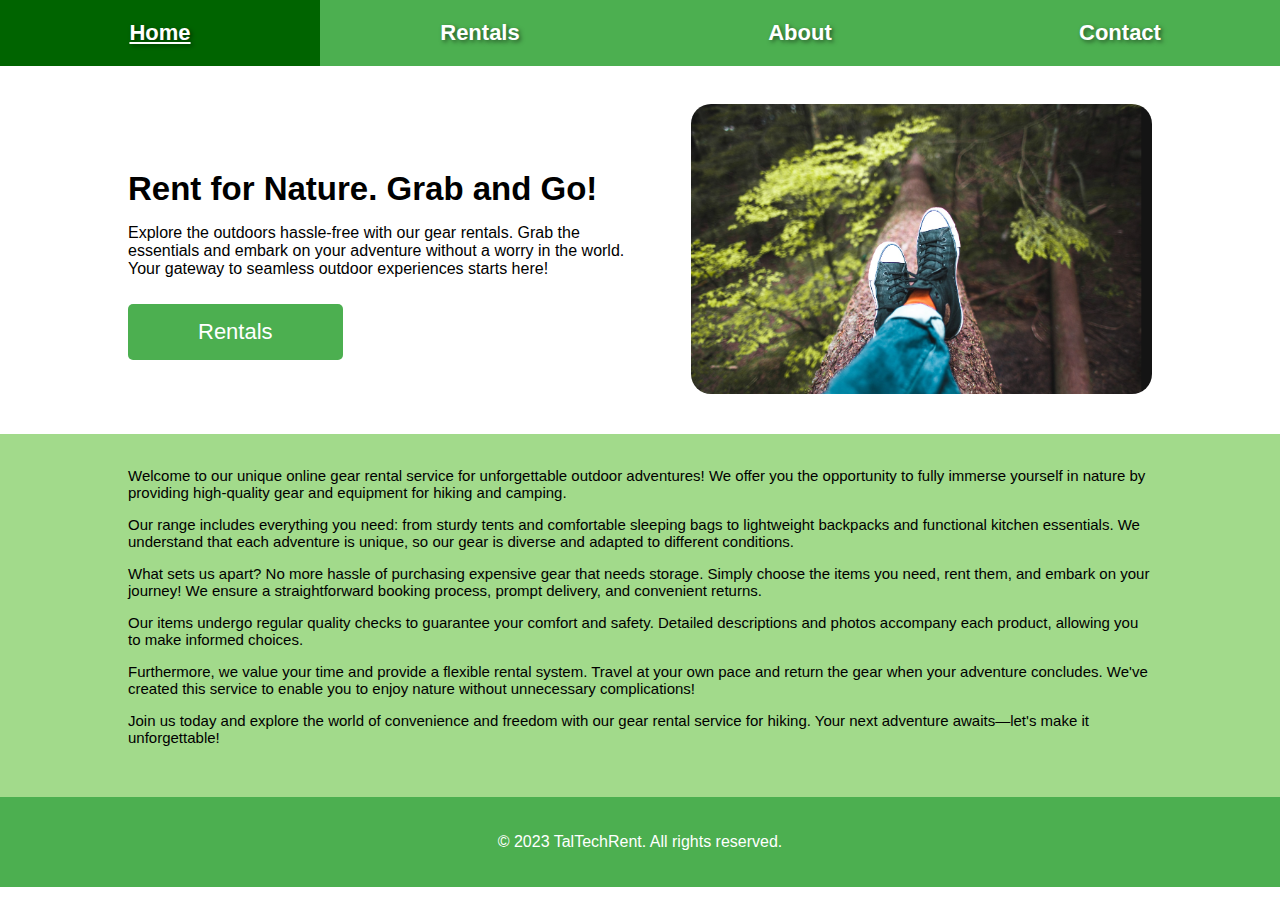
<file: index.html>
<!DOCTYPE html>
<html lang="en">
<head>
    <meta charset="UTF-8">
    <title>Rent Hiking Gear</title>
    <link rel="stylesheet" href="style.css">
</head>
<body>
    <header class="header">
        <nav>
            <ul>
                <li class="active"><a href="index.html">Home</a></li>
                <li><a href="rentals.html">Rentals</a></li>
                <li><a href="about.html">About</a></li>
                <li><a href="contact.html">Contact</a></li>
            </ul>
        </nav>
    </header>
    <div class="wrapper">
      <div class="content">
        <h2>Rent for Nature. Grab and Go!</h2>
        <p>Explore the outdoors hassle-free with our gear rentals.
            Grab the essentials and embark on your adventure without a worry in the world.
            Your gateway to seamless outdoor experiences starts here!</p>
        <a href="rentals.html" class="rent-button">Rentals</a>
      </div>
        <div class="image-container">
        <img src="forest.png" alt="Hiking Gear Image">
        </div>
    </div>
    <br>
    <br>
    <div class="description-section">
        <br>
        <div class="description-text">
            <p>
                Welcome to our unique online gear rental service for unforgettable outdoor adventures!
                We offer you the opportunity to fully immerse yourself in nature by providing high-quality gear and
                equipment for hiking and camping.
            </p>
            <p>
                Our range includes everything you need: from sturdy tents and comfortable sleeping bags
                to lightweight backpacks and functional kitchen essentials. We understand that each adventure
                is unique, so our gear is diverse and adapted to different conditions.
            </p>
            <p>
                What sets us apart? No more hassle of purchasing expensive gear that needs storage. Simply choose
                the items you need, rent them, and embark on your journey! We ensure a straightforward booking process, prompt delivery, and convenient returns.
            </p>
            <p>
                Our items undergo regular quality checks to guarantee your comfort and safety. Detailed descriptions
                and photos accompany each product, allowing you to make informed choices.
            </p>
            <p>
                Furthermore, we value your time and provide a flexible rental system. Travel at your own pace and
                return the gear when your adventure concludes. We've created this service to enable you to enjoy
                nature without unnecessary complications!
            </p>
            <p>
                Join us today and explore the world of convenience and freedom with our gear rental service for
                hiking. Your next adventure awaits—let's make it unforgettable!
            </p>
        </div>
        <br>
        <br>
    </div>
    <footer class="footer">
        <p>© 2023 TalTechRent. All rights reserved.</p>
    </footer>


</body>
</html>
</file>
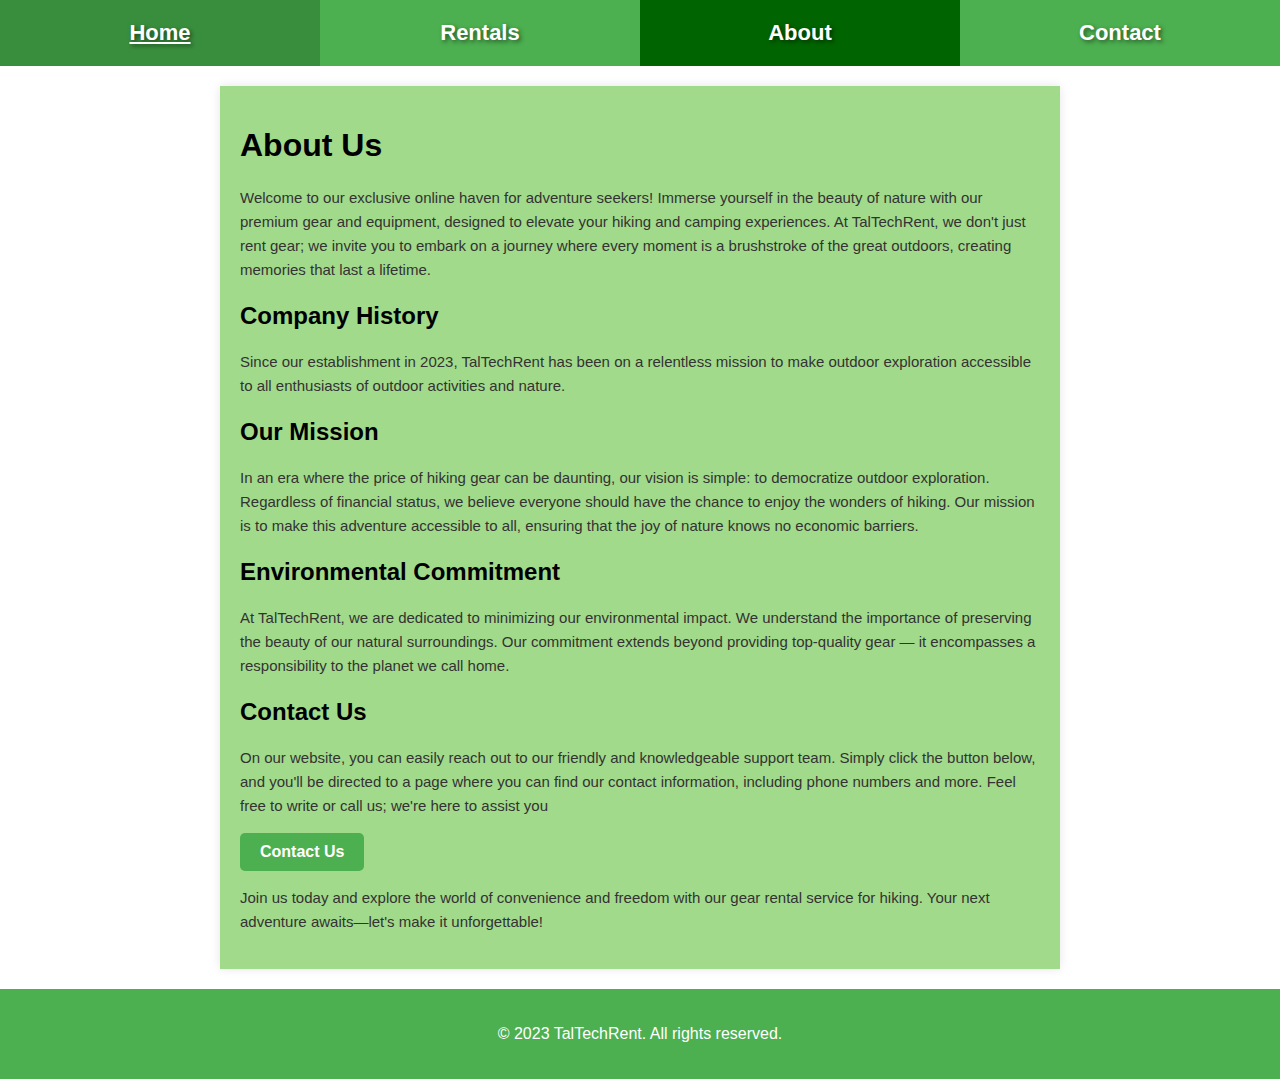
<file: about.html>
<!DOCTYPE html>
<html lang="en">
<head>
    <meta charset="UTF-8">
    <title>Rent Hiking Gear</title>
    <link rel="stylesheet" href="about.css">
</head>
<body>
    <header class="header">
        <nav>
            <ul>
                <li><a href="index.html">Home</a></li>
                <li><a href="rentals.html">Rentals</a></li>
                <li class="active"><a href="about.html">About</a></li>
                <li><a href="contact.html">Contact</a></li>
            </ul>
        </nav>
    </header>
    <div class="about-text">
        <h1>About Us</h1>
        <p>Welcome to our exclusive online haven for adventure seekers!
            Immerse yourself in the beauty of nature with our premium gear and equipment, designed to elevate your hiking and camping experiences.
            At TalTechRent, we don't just rent gear; we invite you to embark on a journey where every moment is a brushstroke of the great outdoors, creating memories that last a lifetime.</p>

        <h2>Company History</h2>

        <p>Since our establishment in 2023, TalTechRent has been on a relentless mission to make outdoor exploration accessible to all enthusiasts of outdoor activities and nature.</p>


        <h2>Our Mission</h2>
        <p>In an era where the price of hiking gear can be daunting, our vision is simple: to democratize outdoor exploration.
            Regardless of financial status, we believe everyone should have the chance to enjoy the wonders of hiking.
            Our mission is to make this adventure accessible to all, ensuring that the joy of nature knows no economic barriers.</p>

        <h2>Environmental Commitment</h2>
        <p>At TalTechRent, we are dedicated to minimizing our environmental impact.
            We understand the importance of preserving the beauty of our natural surroundings.
            Our commitment extends beyond providing top-quality gear — it encompasses a responsibility to the planet we call home.</p>

        <h2>Contact Us</h2>
        <p>On our website, you can easily reach out to our friendly and knowledgeable support team.
            Simply click the button below, and you'll be directed to a page where you can find our contact information, including phone numbers and more.
            Feel free to write or call us; we're here to assist you</p>

        <a href="https://youtu.be/BBJa32lCaaY?si=iypo67bQAIA5OIbg" class="contact-button">Contact Us</a>

        <p>Join us today and explore the world of convenience and freedom with our gear rental service for hiking. Your next adventure awaits—let's make it unforgettable!</p>
    </div>

    <footer class="footer">
        <p>© 2023 TalTechRent. All rights reserved.</p>
    </footer>
</body>
</html>
</file>
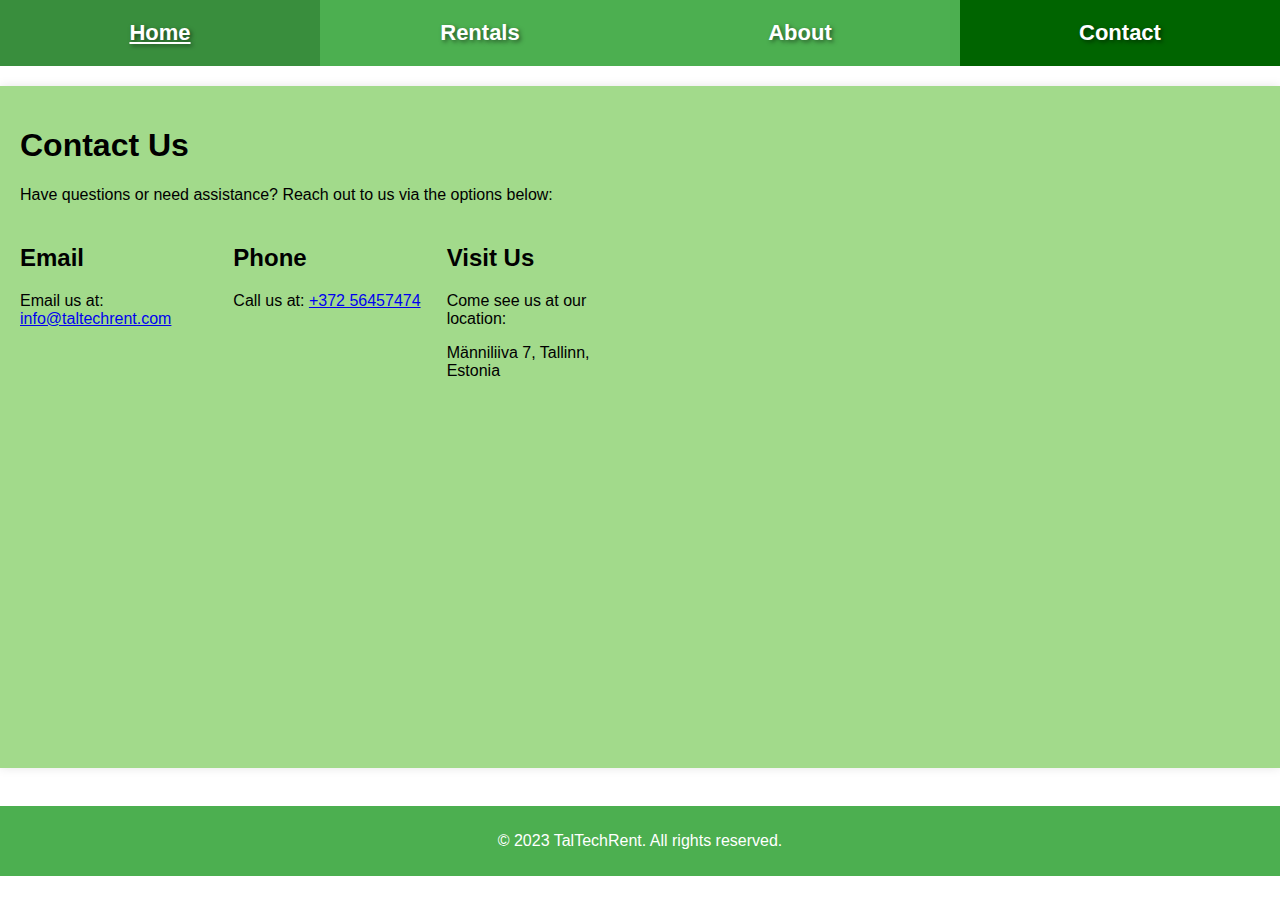
<file: contact.html>
<!DOCTYPE html>
<html lang="en">
<head>
    <meta charset="UTF-8">
    <title>Contact Us - TalTechRent</title>
    <link rel="stylesheet" href="contact.css">
</head>
<body>
    <header class="header">
        <nav>
            <ul>
                <li><a href="index.html">Home</a></li>
                <li><a href="rentals.html">Rentals</a></li>
                <li><a href="about.html">About</a></li>
                <li class="active"><a href="contact.html">Contact</a></li>
            </ul>
        </nav>
    </header>
    <div class="contact-container">
        <h1>Contact Us</h1>
        <p>Have questions or need assistance? Reach out to us via the options below:</p>

        <div class="contact-options">
            <div class="contact-method1">
                <h2>Email</h2>
                <p>Email us at: <a href="mailto:info@taltechrent.com">info@taltechrent.com</a></p>
            </div>

            <div class="contact-method2">
                <h2>Phone</h2>
                <p>Call us at: <a href="tel:+37256457474">+372 56457474</a></p>
            </div>

            <div class="contact-method3">
                <h2>Visit Us</h2>
                <p>Come see us at our location:</p>
                <p>Männiliiva 7, Tallinn, Estonia</p>
            </div>

            <div class="card">
                <iframe src="https://www.google.com/maps/embed/v1/place?q=Männiliiva+7,Tallinn,Estonia&key=AIzaSyBPo1xXMIVo9_btV_lTy3weTnxvBfRB3TM" allowfullscreen></iframe>
            </div>
        </div>
    </div>
    <br>

    <footer class="footer">
        <p>© 2023 TalTechRent. All rights reserved.</p>
    </footer>
</body>
</html>
</file>
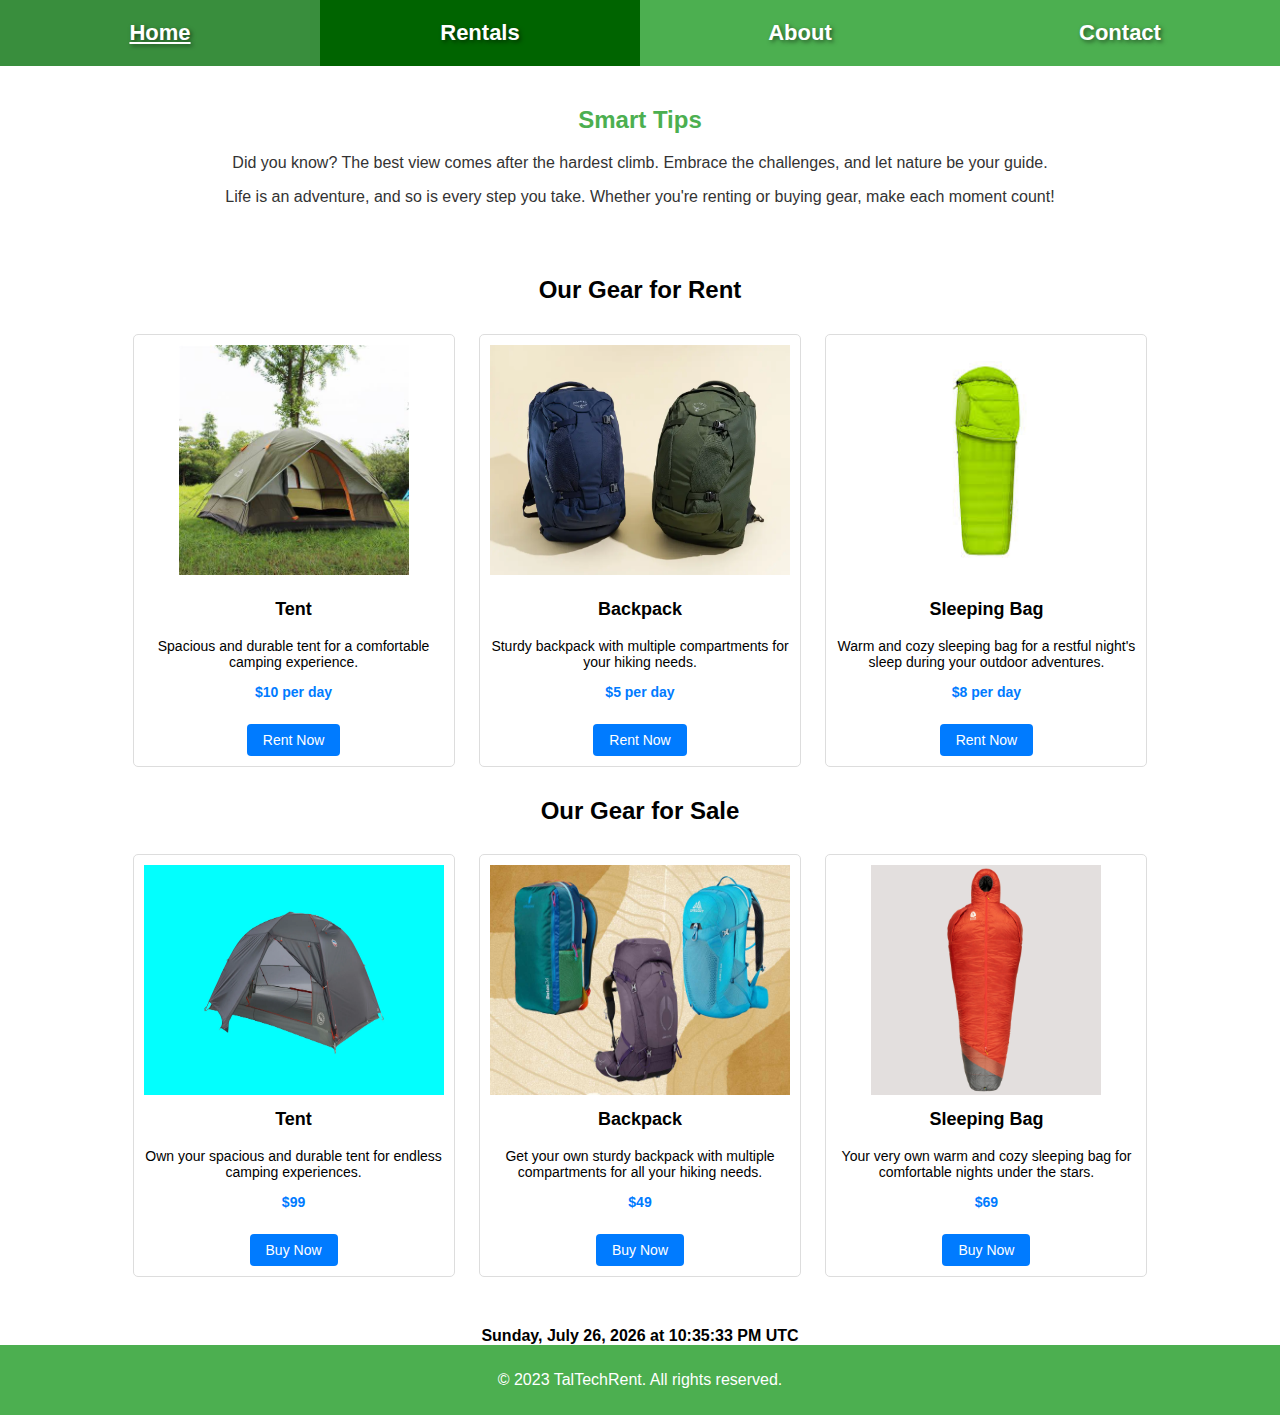
<file: rentals.html>
<!DOCTYPE html>
<html lang="en">
<head>
    <meta charset="UTF-8">
    <title>Rentals</title>
    <link rel="stylesheet" href="rentals.css">
    <script>
        // JavaScript для отображения текущей даты и времени
        function displayDateTime() {
            const dateTimeContainer = document.getElementById('dateTime');
            const now = new Date();
            const options = { weekday: 'long', year: 'numeric', month: 'long', day: 'numeric', hour: 'numeric', minute: 'numeric', second: 'numeric', timeZoneName: 'short' };
            const formattedDateTime = now.toLocaleDateString('en-US', options);
            dateTimeContainer.textContent = formattedDateTime;
        }

        // Вызываем функцию при загрузке страницы
        window.onload = function () {
            displayDateTime();
        };
    </script>
</head>
<body>
    <header class="header">
        <nav>
            <ul>
                <li><a href="index.html">Home</a></li>
                <li class="active"><a href="rentals.html">Rentals</a></li>
                <li><a href="about.html">About</a></li>
                <li><a href="contact.html">Contact</a></li>
            </ul>
        </nav>
    </header>

    <div class="smart-section">
            <h2>Smart Tips</h2>
            <p>Did you know? The best view comes after the hardest climb. Embrace the challenges, and let nature be your guide.</p>
            <p>Life is an adventure, and so is every step you take. Whether you're renting or buying gear, make each moment count!</p>
        </div>

    <section class="rentals-section">
        <h2>Our Gear for Rent</h2>

        <div class="rental-item">
            <img src="OIP%20(4).jpg" alt="Tent">
            <h3>Tent</h3>
            <p>Spacious and durable tent for a comfortable camping experience.</p>
            <p class="price">$10 per day</p>
            <button class="rent-button" onclick="location.href='mailto:romvas@outlook.ee?subject=Rent%20Tent'">Rent Now</button>
        </div>

        <div class="rental-item">
            <img src="travelbackpacks-2048px-03628.webp" alt="Backpack">
            <h3>Backpack</h3>
            <p>Sturdy backpack with multiple compartments for your hiking needs.</p>
            <p class="price">$5 per day</p>
            <button class="rent-button" onclick="location.href='mailto:romvas@outlook.ee?subject=Rent%20Backpack'">Rent Now</button>
        </div>

        <!-- Добавлен еще один товар для аренды -->
        <div class="rental-item">
            <img src="sleeping bag.jpg" alt="Sleeping Bag">
            <h3>Sleeping Bag</h3>
            <p>Warm and cozy sleeping bag for a restful night's sleep during your outdoor adventures.</p>
            <p class="price">$8 per day</p>
            <button class="rent-button" onclick="location.href='mailto:romvas@outlook.ee?subject=Rent%20Sleeping%20Bag'">Rent Now</button>
        </div>
        <!-- Конец добавленного товара -->

        <!-- Добавим раздел для продажи товаров -->
        <h2>Our Gear for Sale</h2>

        <div class="sale-item">
            <img src="tent%20for%20sale.webp" alt="Tent">
            <h3>Tent</h3>
            <p>Own your spacious and durable tent for endless camping experiences.</p>
            <p class="price">$99</p>
            <button class="buy-button" onclick="location.href='mailto:romvas@outlook.ee?subject=Buy%20Tent'">Buy Now</button>
        </div>

        <div class="sale-item">
            <img src="backpak%20for%20sale.jpg" alt="Backpack">
            <h3>Backpack</h3>
            <p>Get your own sturdy backpack with multiple compartments for all your hiking needs.</p>
            <p class="price">$49</p>
            <button class="buy-button" onclick="location.href='mailto:romvas@outlook.ee?subject=Buy%20Backpack'">Buy Now</button>
        </div>

        <!-- Добавлен еще один товар для покупки -->
        <div class="sale-item">
            <img src="sleeping%20bag%20for%20sale.jpg" alt="Sleeping Bag">
            <h3>Sleeping Bag</h3>
            <p>Your very own warm and cozy sleeping bag for comfortable nights under the stars.</p>
            <p class="price">$69</p>
            <button class="buy-button" onclick="location.href='mailto:romvas@outlook.ee?subject=Buy%20Sleeping%20Bag'">Buy Now</button>
        </div>


        <!-- Конец умного блока -->
    </section>

    <!-- Блок для отображения текущей даты и времени -->
    <div id="dateTime" style="text-align: center; margin-top: 20px; font-weight: bold;"></div>

    <footer class="footer">
        <p>© 2023 TalTechRent. All rights reserved.</p>
    </footer>
</body>
</html>
</file>
<file: style.css>
/* Reset some default styles */
body {
    margin: 0;
    font-family: Arial, sans-serif;
}

/* Style the header and navigation */
header {
    background-color: #4CAF50;
    color: white;
    text-align: center; /* Center-align the content */
    transition: background-color 0.3s ease; /* Smooth transition */
}

nav ul {
    list-style-type: none;
    margin: 0;
    padding: 0;
    display: flex; /* Use flexbox*/
    justify-content: space-between; /* Evenly distribute items */
    background-color: #4CAF50; /* Set the background color for the entire header */
}

nav ul li {
    flex: 1; /* Distribute available space evenly */
}

nav ul li a {
    text-decoration: none;
    display: block;
    padding: 20px 0; /* Adjust padding */
    font-size: 22px;
    font-weight: bold;
    font-family: 'Arial Black', sans-serif;
    color: white; /* Green color, you can adjust as needed */
    text-shadow: 2px 2px 4px rgba(0, 0, 0, 0.5);
}

nav ul li a:hover {
    text-decoration: underline;
    background-color: #398E3D; /* Darker background on hover */
}

.header nav ul li.active a {
    background-color: darkgreen; /* Set your desired active color */
    /* Add any additional styles for the active state */
}

.wrapper {
  display: flex;
  justify-content: space-between;
  align-items: center;
  padding-left: 10%;
  padding-right: 10%;
  padding-top: 3%;
}

.content {
  flex: 1;
  max-width: 50%; /* Decrease the content width */
  margin-right: 20px;
}

.image-container {
  flex: 1;
  max-width: 45%; /* Decrease the image width */
  text-align: right;
  margin-left: 20px;
}

/* Additional styles for the content */

.content h2 {
  font-size: 33px;
  margin-bottom: 10px;
}

.rent-button {
  display: inline-block;
  padding: 15px 70px;
  background-color: #4CAF50;
  color: white;
  text-decoration: none;
  border-radius: 5px;
  margin-top: 10px;
  font-size: 22px;
  font-family: 'Arial Black', sans-serif;
}

.rent-button:hover {
  background-color: #398E3D;
}

/* Adjust these styles to fit your image size */
.image-container img {
  max-width: 100%;
  height: auto;
  border-radius: 20px;
}

.description-section {
    background: #A2DA8B;
}

.description-text {
    padding-right: 10%;
    padding-left: 10%;
    font-size: 15px;
}

.footer {
    background-color: #4CAF50;
    color: white;
    text-align: center;
    padding: 20px 0;
    bottom: 0;
    width: 100%;
    font-family: 'Arial Black', sans-serif;
}
</file>
<file: about.css>
/* Reset some default styles */
body {
    margin: 0;
    font-family: Arial, sans-serif;
}

/* Style the header and navigation */
.header {
    background-color: #4CAF50;
    color: white;
    text-align: center;
    transition: background-color 0.3s ease;
}

nav ul {
    list-style-type: none;
    margin: 0;
    padding: 0;
    display: flex;
    justify-content: space-between;
    background-color: #4CAF50;
}

nav ul li {
    flex: 1;
}

nav ul li a {
    text-decoration: none;
    display: block;
    padding: 20px 0;
    font-size: 22px;
    font-weight: bold;
    font-family: 'Arial Black', sans-serif;
    color: white;
    text-shadow: 2px 2px 4px rgba(0, 0, 0, 0.5);
}

nav ul li a:hover {
    text-decoration: underline;
    background-color: #398E3D;
}

.header nav ul li.active a {
    background-color: darkgreen; /* Set your desired active color */
    /* Add any additional styles for the active state */
}

/* Style the about text */
.about-text {
    max-width: 800px; /* Adjust the max-width to your preference */
    margin: 20px auto;
    padding: 20px;
    background: #A2DA8B;
    box-shadow: 0 0 10px rgba(0, 0, 0, 0.1);
}

.about-text p {
    font-size: 15px;
    color: #333; /* Darker text color */
    line-height: 1.6;
}

.about-text h2 {
    color: black; /* Black header text color */
    margin-top: 20px;
}

.contact-button {
    display: inline-block;
    padding: 10px 20px;
    background-color: #4CAF50; /* Button background color */
    color: white;
    text-decoration: none;
    font-weight: bold;
    border-radius: 5px; /* Rounded corners */
    transition: background-color 0.3s ease;
}

.contact-button:hover {
    background-color: green; /* Button background color on hover */
}

/* Style the footer */
.footer {
    background-color: #4CAF50;
    color: white;
    text-align: center;
    padding: 20px 0;
    bottom: 0;
    width: 100%;
    font-family: 'Arial Black', sans-serif;
}
</file>
<file: contact.css>
/* Reset some default styles */
body {
    margin: 0;
    font-family: Arial, sans-serif;
}

/* Style the header and navigation */
.header {
    background-color: #4CAF50;
    color: white;
    text-align: center;
    transition: background-color 0.3s ease;

}

nav ul {
    list-style-type: none;
    margin: 0;
    padding: 0;
    display: flex;
    justify-content: space-between;
    background-color: #4CAF50;
}

nav ul li {
    flex: 1;
}


nav ul li a {
    text-decoration: none;
    display: block;
    padding: 20px 0;
    font-size: 22px;
    font-weight: bold;
    font-family: 'Arial Black', sans-serif;
    color: white;
    text-shadow: 2px 2px 4px rgba(0, 0, 0, 0.5);
}

nav ul li a:hover {
    text-decoration: underline;
    background-color: #398E3D;
}

.header nav ul li.active a {
    background-color: darkgreen; /* Set your desired active color */
    /* Add any additional styles for the active state */
}

/* Style the about text */
.contact-container {
    max-width: 1350px;
    margin: 20px auto;
    padding: 20px;
    background: #A2DA8B;
    box-shadow: 0 0 10px rgba(0, 0, 0, 0.1);
}

/* Style the contact options */
.contact-options {
    display: flex;
    justify-content: space-between;
    margin-top: 20px;
}

.contact-method1,
.contact-method2,
.contact-method3 {
    flex-basis: calc(33.333% - 20px); /* Используйте calc для учета отступов между элементами */
    margin-right: 20px; /* Добавьте отступ между элементами */
}

/* Style the iframe */
.card iframe{
    width: 600px; /* Автоматический размер по ширине контейнера */
    height: 500px; /* Сохранение пропорций */
    border: 0; /* Удаление границы */
    border-radius: 5px; /* Скругленные углы */
    margin: 10px 0; /* Отступ сверху и снизу */
    overflow: hidden; /* Обрезка содержимого, если оно выходит за границы контейнера */

}
.image-container img {
    width: 600px; /* Автоматический размер по ширине контейнера */
    height: auto; /* Сохранение пропорций */
    border: 0; /* Удаление границы */
    border-radius: 5px; /* Скругленные углы */
    margin: 10px 0; /* Отступ сверху и снизу */
    overflow: hidden; /* Обрезка содержимого, если оно выходит за границы контейнера */
}

/* Style the footer */
.footer {
    text-align: center;
    padding: 10px;
    background-color: #4CAF50;
    color: white;
}
</file>
<file: rentals.css>
/* Reset some default styles */
body {
    margin: 0;
    font-family: Arial, sans-serif;
    display: flex;
    flex-direction: column;
    min-height: 100vh; /* Минимальная высота равная 100% видимой высоты окна браузера */
}

/* Style the header and navigation */
.header {
    background-color: #4CAF50;
    color: white;
    text-align: center;
    transition: background-color 0.3s ease;
}

nav ul {
    list-style-type: none;
    margin: 0;
    padding: 0;
    display: flex;
    justify-content: space-between;
    background-color: #4CAF50;
}

nav ul li {
    flex: 1;
}

nav ul li a {
    text-decoration: none;
    display: block;
    padding: 20px 0;
    font-size: 22px;
    font-weight: bold;
    font-family: 'Arial Black', sans-serif;
    color: white;
    text-shadow: 2px 2px 4px rgba(0, 0, 0, 0.5);
}

nav ul li a:hover {
    text-decoration: underline;
    background-color: #398E3D;
}

.header nav ul li.active a {
    background-color: darkgreen;
}

/* Additional styles for the Rentals page */
.rentals-section {
    margin: 20px;
    text-align: center;
    flex: 1; /* Занимает оставшееся пространство между header и footer */
}

.rental-item {
    border: 1px solid #ddd;
    border-radius: 5px;
    padding: 10px;
    margin: 10px;
    width: 300px;
    display: inline-block;
    vertical-align: top;
}

.rental-item img {
    max-width: 100%;
    height: 230px;
}

.rental-item h3 {
    margin-top: 20px;
    font-size: 18px;
}

.rental-item p {
    font-size: 14px;
}

.rental-item p.price {
    font-weight: bold;
    color: #007bff;
}

.rent-button {
    background-color: #007bff;
    color: white;
    border: none;
    padding: 8px 16px;
    text-align: center;
    text-decoration: none;
    display: inline-block;
    font-size: 14px;
    margin-top: 10px;
    cursor: pointer;
    border-radius: 4px;
}

/* Hover effect for rental items */
.rental-item:hover {
    box-shadow: 0 0 10px rgba(0, 0, 0, 0.1);
}

/* Additional styles for the Sales page */
.sales-section {
    margin: 20px;
    text-align: center;
    flex: 1;
}

.sale-item {
    border: 1px solid #ddd;
    border-radius: 5px;
    padding: 10px;
    margin: 10px;
    width: 300px;
    display: inline-block;
    vertical-align: top;
}

.sale-item img {
    max-width: 100%;
    height: 230px;
}

.sale-item h3 {
    margin-top: 10px;
    font-size: 18px;
}

.sale-item p {
    font-size: 14px;
}

.sale-item p.price {
    font-weight: bold;
    color: #007bff;
}

.buy-button {
    background-color: #007bff;
    color: white;
    border: none;
    padding: 8px 16px;
    text-align: center;
    text-decoration: none;
    display: inline-block;
    font-size: 14px;
    margin-top: 10px;
    cursor: pointer;
    border-radius: 4px;
}

/* Hover effect for sale items */
.sale-item:hover {
    box-shadow: 0 0 10px rgba(0, 0, 0, 0.1);
}

/* Footer styles */
.footer {
    text-align: center;
    padding: 10px;
    background-color: #4CAF50;
    color: white;
}

.smart-section {
    text-align: center;
    margin: 20px;
}

.smart-section h2 {
    font-size: 24px;
    color: #4CAF50;
}

.smart-section p {
    font-size: 16px;
    margin-bottom: 10px;
    color: #333;
}
</file>
